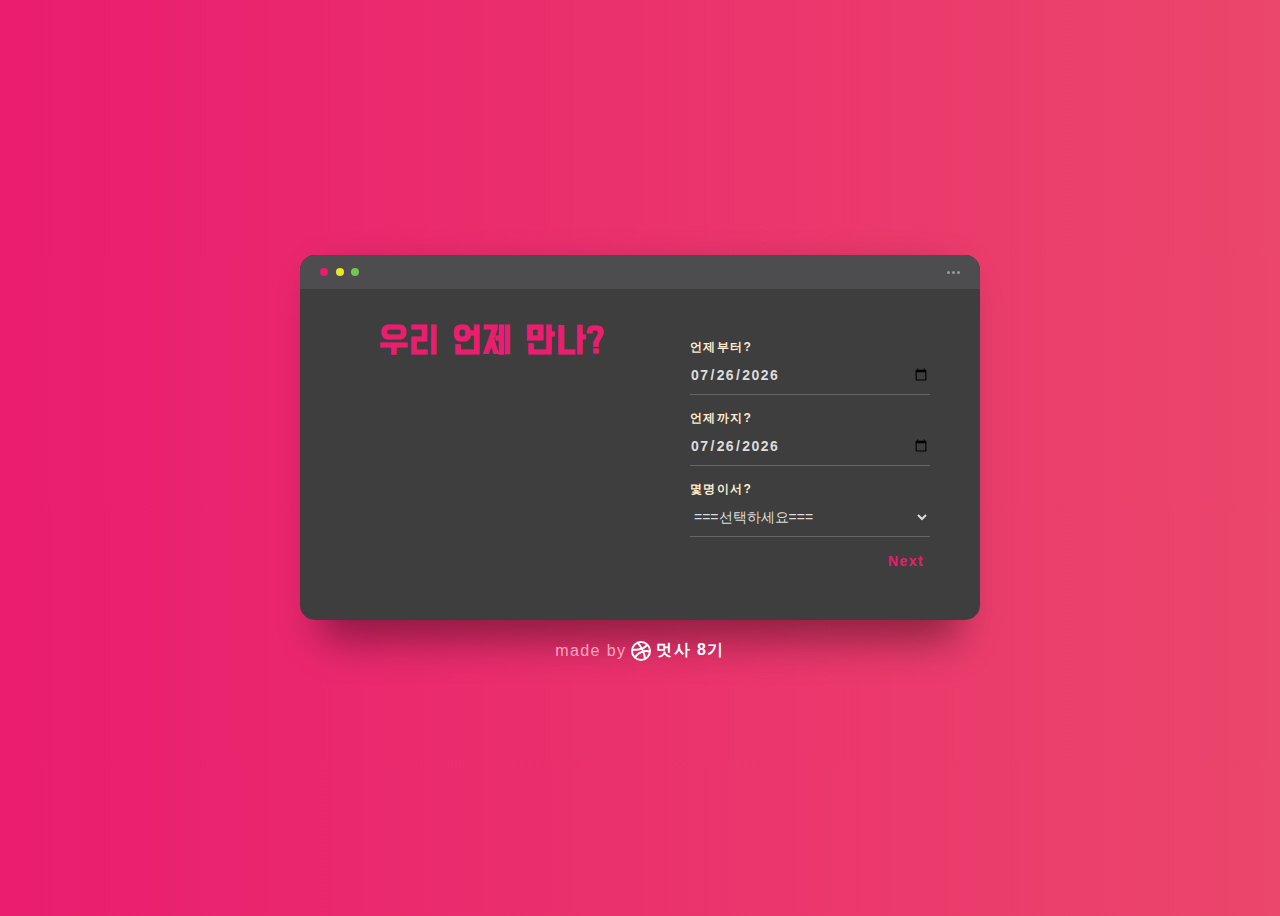
<file: index.html>
<!DOCTYPE html>
<html lang="en">
<head>
    <meta charset="UTF-8">
    <meta name="viewport" content="width=device-width, initial-scale=1.0">
    <title>Document</title>
    <link href="https://fonts.googleapis.com/css2?family=Do+Hyeon&display=swap" rel="stylesheet">
    <link rel="stylesheet" type="text/css" href="index.css">
</head>
<body>
    <div class="background">
        <div class="container">
          <div class="screen">
            <div class="screen-header">
              <div class="screen-header-left">
                <div class="screen-header-button close"></div>
                <div class="screen-header-button maximize"></div>
                <div class="screen-header-button minimize"></div>
              </div>
              <div class="screen-header-right">
                <div class="screen-header-ellipsis"></div>
                <div class="screen-header-ellipsis"></div>
                <div class="screen-header-ellipsis"></div>
              </div>
            </div>
            <div class="screen-body">
              <div class="screen-body-item left">
                <div class="app-title">
                  <span>우리 언제 만나?</span>
                  
                </div>
                <div class="app-contact"></div>
              </div>
              <div class="screen-body-item">
                <div class="app-form">
                  <div class="app-form-group">
                     언제부터?
                     <input class="app-form-control" placeholder="NAME" type="date" id="startdate" value="2020-01-01" min="2020-06-01" max="2020-12-31">
                  </div>
                  <div class="app-form-group">
                      언제까지?
                      <input class="app-form-control" placeholder="NAME" type="date" id="enddate" value="2020-01-01" min="2020-06-01" max="2020-12-31">
                  </div>
                  <div class="app-form-group">
                      
                      몇명이서?
                    <select class="app-form-control">
                        <option value="0">===선택하세요===</option>
                        <option value="1">1</option>
                        <option value="2">2</option>
                        <option value="3">3</option>
                        <option value="4">4</option>
                        <option value="5">5</option>
                        <option value="6">6</option>
                        <option value="7">7</option>
                        <option value="8">8</option>
                        <option value="9">9</option>
                        <option value="10">10 명이상?</option>
                    </select>
                  </div>
                  
                  <div class="app-form-group buttons">
                    <button class="app-form-button" onclick="location.href='caltest.html'" >Next</button>
                    
                  </div>
                </div>
              </div>
            </div>
          </div>
          <div class="credits">
            made by
            <a class="credits-link" href="http://www.skkulikelion.com/" target="_blank">
              <svg class="dribbble" viewBox="0 0 200 200">
                <g stroke="#ffffff" fill="none">
                  <circle cx="100" cy="100" r="90" stroke-width="20"></circle>
                  <path d="M62.737004,13.7923523 C105.08055,51.0454853 135.018754,126.906957 141.768278,182.963345" stroke-width="20"></path>
                  <path d="M10.3787186,87.7261455 C41.7092324,90.9577894 125.850356,86.5317271 163.474536,38.7920951" stroke-width="20"></path>
                  <path d="M41.3611549,163.928627 C62.9207607,117.659048 137.020642,86.7137169 189.041451,107.858103" stroke-width="20"></path>
                </g>
              </svg>
              멋사 8기
            </a>
          </div>
        </div>
        <script src="index.js"></script>
      </div>
</body>
</html>
</file>
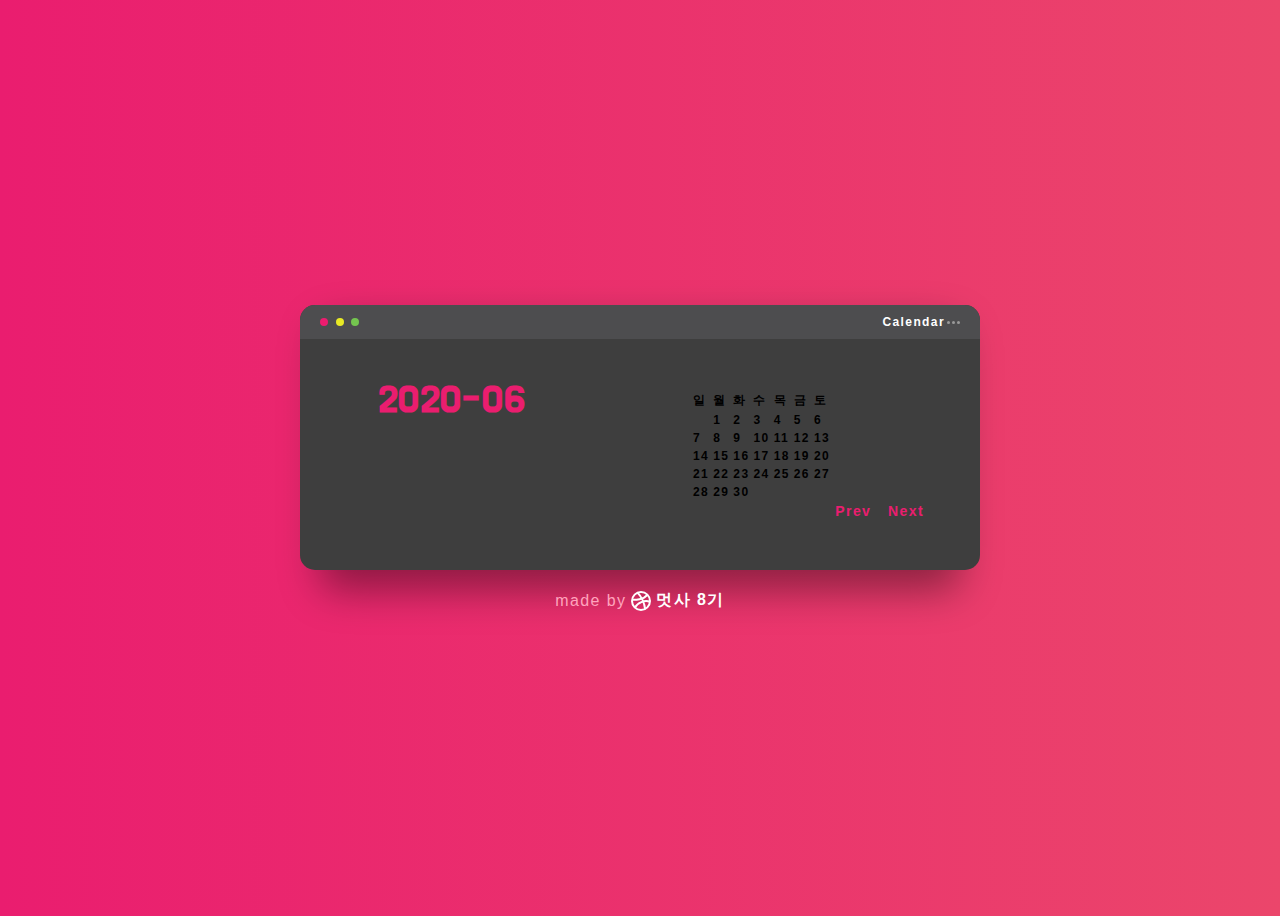
<file: caltest.html>
<!DOCTYPE html>
<html lang="en">
<head>
    <meta charset="UTF-8">
    <meta name="viewport" content="width=device-width, initial-scale=1.0">
    <title>CAL_test : js적용</title>
    <link href="https://fonts.googleapis.com/css2?family=Do+Hyeon&display=swap" rel="stylesheet">
    <link rel="stylesheet" type="text/css" href="index.css">
</head>
<body>
    <div class="background">
        <div class="container">
          <div class="screen" >
            <div class="screen-header">
              <div class="screen-header-left">
                <div class="screen-header-button close"></div>
                <div class="screen-header-button maximize"></div>
                <div class="screen-header-button minimize"></div>
              </div>
              <div class="screen-header-title">
                <span style="color:white;">Calendar</span>
              </div>
              <div class="screen-header-right">
                <div class="screen-header-ellipsis"></div>
                <div class="screen-header-ellipsis"></div>
                <div class="screen-header-ellipsis"></div>
              </div>
            </div>
            <div class="screen-body">
              <div class="screen-body-item left">
                <div class="app-title">
                  <span id="app-title">2020-06</span>
                </div>
                <div class="app-contact"></div>
              </div>
              <div class="screen-body-item" >
                <div class="calendar-wrap">
                    <table class="calendar">
                      <thead>
                        <tr class = weekdays>
                            <td> 일 </td>
                            <td> 월 </td>
                            <td> 화 </td>
                            <td> 수 </td>
                            <td> 목 </td>
                            <td> 금 </td>
                            <td> 토 </td>
                        </tr>
                      </thead>
                      <tbody id="calendar-body"></tbody>
                    </table>
                </div>
                <div class="app-form">
                  <div class="app-form-group buttons">
                    <button class="app-form-button" onclick="location.href='index.html'">Prev</button>
                    <button class="app-form-button" onclick="location.href='result.html'">Next</button>
                  </div>
                </div>
              </div>
            </div>
          </div>
          <div class="credits">
            made by
            <a class="credits-link" href="http://www.skkulikelion.com/" target="_blank">
              <svg class="dribbble" viewBox="0 0 200 200">
                <g stroke="#ffffff" fill="none">
                  <circle cx="100" cy="100" r="90" stroke-width="20"></circle>
                  <path d="M62.737004,13.7923523 C105.08055,51.0454853 135.018754,126.906957 141.768278,182.963345" stroke-width="20"></path>
                  <path d="M10.3787186,87.7261455 C41.7092324,90.9577894 125.850356,86.5317271 163.474536,38.7920951" stroke-width="20"></path>
                  <path d="M41.3611549,163.928627 C62.9207607,117.659048 137.020642,86.7137169 189.041451,107.858103" stroke-width="20"></path>
                </g>
              </svg>
              멋사 8기
            </a>
          </div>
        </div>
      </div>
      <script src="caltest.js"></script>
</body>
</html>
</file>
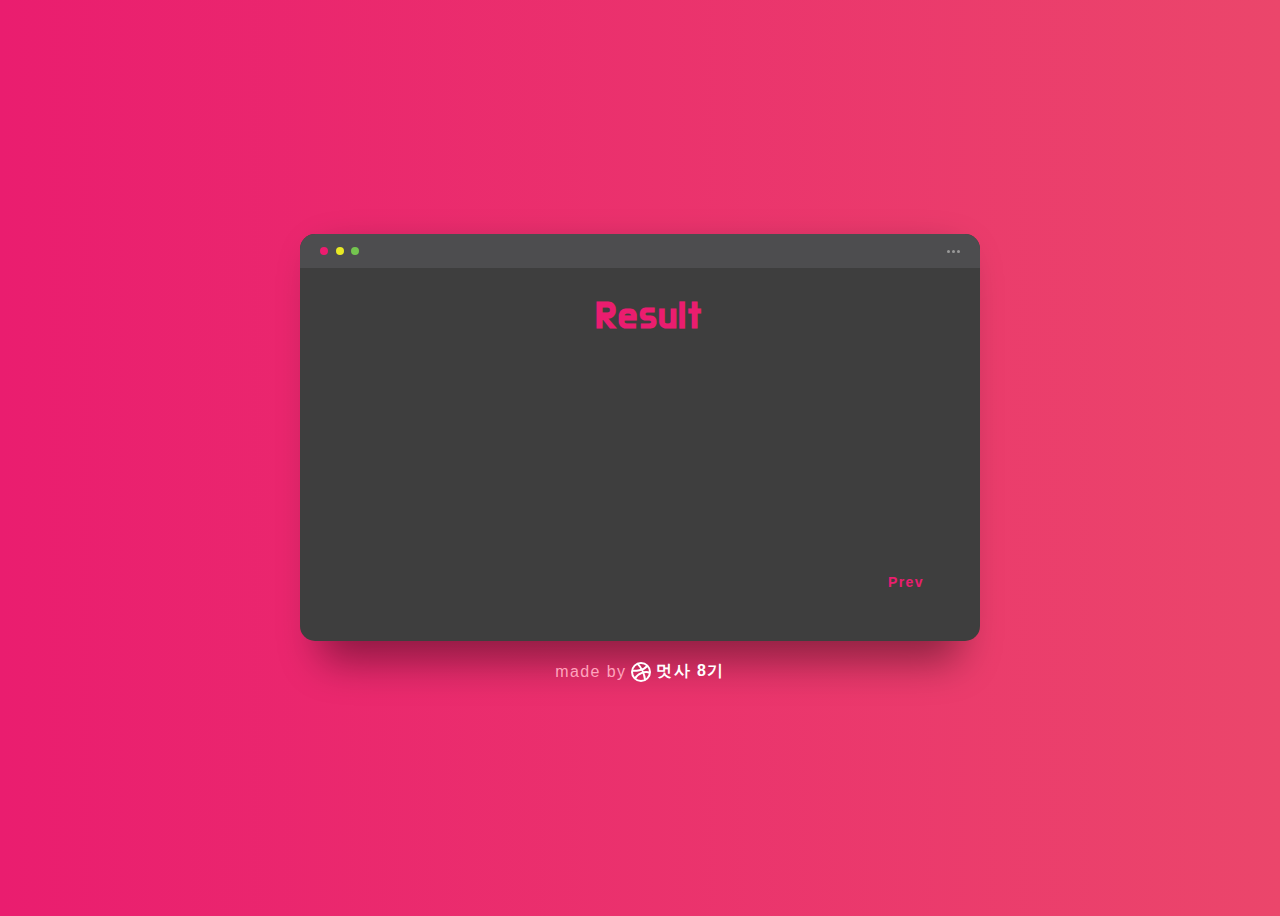
<file: result.html>
<!DOCTYPE html>
<html lang="en">
<head>
    <meta charset="UTF-8">
    <meta name="viewport" content="width=device-width, initial-scale=1.0">
    <title>Document</title>
    <link href="https://fonts.googleapis.com/css2?family=Do+Hyeon&display=swap" rel="stylesheet">
    <link rel="stylesheet" type="text/css" href="index.css">
</head>
<style>
    .app-title{
        left: 102%;
    }
</style>
<body>
    <div class="background">
        <div class="container">
          <div class="screen">
            <div class="screen-header">
              <div class="screen-header-left">
                <div class="screen-header-button close"></div>
                <div class="screen-header-button maximize"></div>
                <div class="screen-header-button minimize"></div>
              </div>
              <div class="screen-header-right">
                <div class="screen-header-ellipsis"></div>
                <div class="screen-header-ellipsis"></div>
                <div class="screen-header-ellipsis"></div>
              </div>
            </div>
            <div class="screen-body">
                
              <div class="screen-body-item left">
                <div class="app-title">
                  <span>Result</span>
                  
                </div>
                <div class="app-contact"></div>
              </div>
              <div class="screen-body-item">
                <div class="app-form">
                  <div class="app-form-group">
                    <div class="kundregister_grid_full" style="height: 240px;">
                       
                       </div>
                     
                    
                  </div>
                  <div class="app-form-group">
                      
                   
                  </div>
                  <div class="app-form-group">
                      
                      
                    
                  </div>
                  
                  <div class="app-form-group buttons">
                    <button class="app-form-button" onclick="location.href='caltest.html'">Prev</button>
                    
                  </div>
                </div>
              </div>
            </div>
          </div>
          <div class="credits">
            made by
            <a class="credits-link" href="http://www.skkulikelion.com/" target="_blank">
              <svg class="dribbble" viewBox="0 0 200 200">
                <g stroke="#ffffff" fill="none">
                  <circle cx="100" cy="100" r="90" stroke-width="20"></circle>
                  <path d="M62.737004,13.7923523 C105.08055,51.0454853 135.018754,126.906957 141.768278,182.963345" stroke-width="20"></path>
                  <path d="M10.3787186,87.7261455 C41.7092324,90.9577894 125.850356,86.5317271 163.474536,38.7920951" stroke-width="20"></path>
                  <path d="M41.3611549,163.928627 C62.9207607,117.659048 137.020642,86.7137169 189.041451,107.858103" stroke-width="20"></path>
                </g>
              </svg>
              멋사 8기
            </a>
          </div>
        </div>
      </div>
</body>
</html>
</file>
<file: index.css>
*, *:before, *:after {
  box-sizing: border-box;
  -webkit-font-smoothing: antialiased;
  -moz-osx-font-smoothing: grayscale;
}

body {
  background: linear-gradient(to right, #ea1d6f 0%, #eb466b 100%);
  font-size: 12px;
  
}

body, button, input {
  font-family: 'Montserrat', sans-serif;
  font-weight: 700;
  letter-spacing: 1.4px;
}

.background {
  display: flex;
  min-height: 100vh;
}

.container {
  flex: 0 1 700px;
  margin: auto;
  padding: 10px;
}

.screen {
  position: relative;
  background: #3e3e3e;
  border-radius: 15px;
}

.screen:after {
  content: '';
  display: block;
  position: absolute;
  top: 0;
  left: 20px;
  right: 20px;
  bottom: 0;
  border-radius: 15px;
  box-shadow: 0 20px 40px rgba(0, 0, 0, .4);
  z-index: -1;
}

.screen-header {
  display: flex;
  align-items: center;
  padding: 10px 20px;
  background: #4d4d4f;
  border-top-left-radius: 15px;
  border-top-right-radius: 15px;
}

.screen-header-left {
  margin-right: auto;
}

.screen-header-button {
  display: inline-block;
  width: 8px;
  height: 8px;
  margin-right: 3px;
  border-radius: 8px;
  background: white;
}

.screen-header-button.close {
  background: #ed1c6f;
}

.screen-header-button.maximize {
  background: #e8e925;
}

.screen-header-button.minimize {
  background: #74c54f;
}

.screen-header-right {
  display: flex;
}

.screen-header-ellipsis {
  width: 3px;
  height: 3px;
  margin-left: 2px;
  border-radius: 8px;
  background: #999;
}


.screen-body {
  display: flex;
}

.screen-body-item {
  flex: 1;
  padding: 50px;
}

.screen-body-item.left {
  display: flex;
  flex-direction: column;
}

.app-title {
  display: flex;
  flex-direction: column;
  position: relative;
  color: #ea1d6f;
  font-size: 38px;
    top: -9%;
    left: 12%;
  font-family: 'Do Hyeon', sans-serif;
}

.app-title:after {
  content: '';
  display: none;
  position: absolute;
  left: 0;
  bottom: -10px;
  width: 25px;
  height: 4px;
  background: #ea1d6f;
}

.app-contact {
  margin-top: auto;
  font-size: 8px;
  color: #888;
}

.app-form-group {
  margin-bottom: 15px;
  color: blanchedalmond;
  
}

.app-form-group.message {
  margin-top: 40px;
}

.app-form-group.buttons {
  margin-bottom: 0;
  text-align: right;
}

.app-form-control {
  width: 100%;
  padding: 10px 0;
  background: none;
  border: none;
  border-bottom: 1px solid #666;
  color: #ddd;
  font-size: 14px;
  text-transform: uppercase;
  outline: none;
  transition: border-color .2s;
}

.app-form-control::placeholder {
  color: #666;
}

.app-form-control:focus {
  border-bottom-color: #ddd;
}

.app-form-button {
  background: none;
  border: none;
  color: #ea1d6f;
  font-size: 14px;
  cursor: pointer;
  outline: none;
}

.app-form-button:hover {
  color: #b9134f;
}

.credits {
  display: flex;
  justify-content: center;
  align-items: center;
  margin-top: 20px;
  color: #ffa4bd;
  font-family: 'Roboto Condensed', sans-serif;
  font-size: 16px;
  font-weight: normal;
}

.credits-link {
  display: flex;
  align-items: center;
  color: #fff;
  font-weight: bold;
  text-decoration: none;
}

.dribbble {
  width: 20px;
  height: 20px;
  margin: 0 5px;
}

@media screen and (max-width: 520px) {
  .screen-body {
    flex-direction: column;
  }

  .screen-body-item.left {
    margin-bottom: 30px;
  }

  .app-title {
    flex-direction: row;
  }

  .app-title span {
    margin-right: 12px;
  }

  .app-title:after {
    display: none;
  }
}

@media screen and (max-width: 600px) {
  .screen-body {
    padding: 40px;
  }

  .screen-body-item {
    padding: 0;
  }
}
</file>
